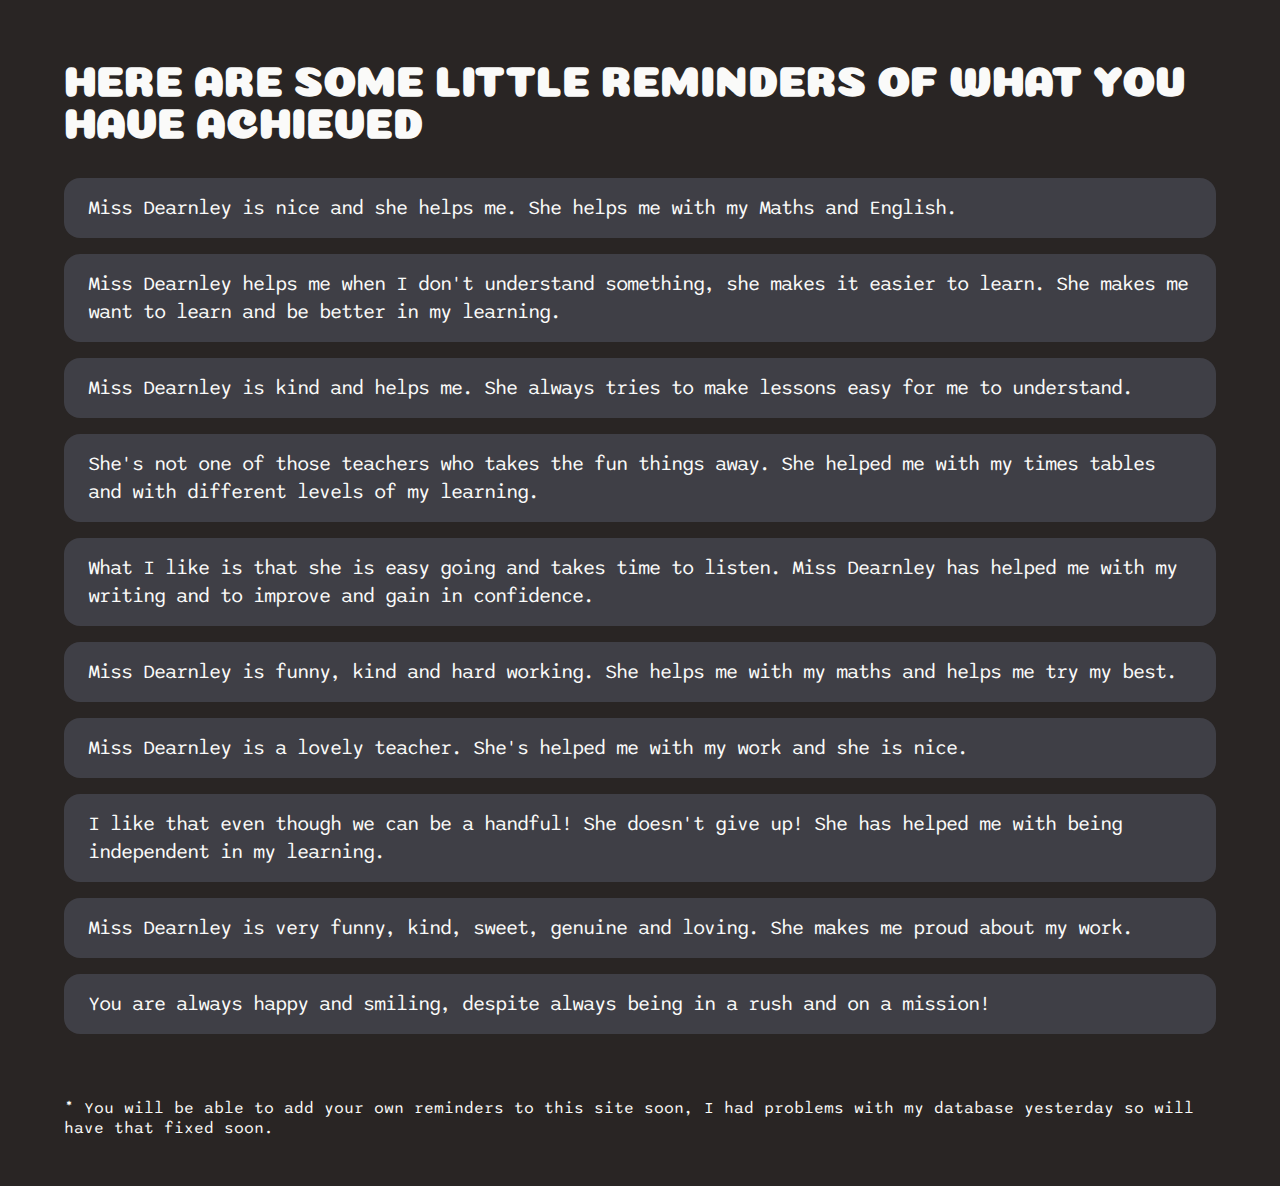
<file: reminder.html>
<!DOCTYPE html>
<html lang="en">
  <head>
    <meta charset="UTF-8" />
    <meta http-equiv="X-UA-Compatible" content="IE=edge" />
    <meta name="viewport" content="width=device-width, initial-scale=1.0" />

    <link rel="preconnect" href="https://fonts.googleapis.com" />
    <link rel="preconnect" href="https://fonts.gstatic.com" crossorigin />
    <link
      href="https://fonts.googleapis.com/css2?family=Coiny&family=Sono:wght@400;600&display=swap"
      rel="stylesheet"
    />

    <link href="style.css" rel="stylesheet" />
    <title>Today I Learned!</title>
  </head>
  <body>
    <div class="container">
      <header class="header">
        <div class="logo">
          
          <h1>Here are some little reminders of what you have achieved</h1>
        </div>
      </header>

      <main class="main">
        <section>
          <ul class="facts-list">
            <li class="fact">
              <p>
                Miss Dearnley is nice and she helps me. She helps me with my
                Maths and English.
              </p>
            </li>
            <li class="fact">
              <p>
                Miss Dearnley helps me when I don't understand something, she
                makes it easier to learn. She makes me want to learn and be
                better in my learning.
              </p>
            </li>
            <li class="fact">
              <p>
                Miss Dearnley is kind and helps me. She always tries to make
                lessons easy for me to understand.
              </p>
            </li>
            <li class="fact">
              <p>
                She's not one of those teachers who takes the fun things away.
                She helped me with my times tables and with different levels of
                my learning.
              </p>
            </li>
            <li class="fact">
              <p>
                What I like is that she is easy going and takes time to listen.
                Miss Dearnley has helped me with my writing and to improve and
                gain in confidence.
              </p>
            </li>
            <li class="fact">
              <p>
                Miss Dearnley is funny, kind and hard working. She helps me with
                my maths and helps me try my best.
              </p>
            </li>
            <li class="fact">
              <p>
                Miss Dearnley is a lovely teacher. She's helped me with my work
                and she is nice.
              </p>
            </li>
            <li class="fact">
              <p>
                I like that even though we can be a handful! She doesn't give
                up! She has helped me with being independent in my learning.
              </p>
            </li>
            <li class="fact">
              <p>
                Miss Dearnley is very funny, kind, sweet, genuine and loving.
                She makes me proud about my work.
              </p>
            </li>
            <li class="fact">
              <p>
                You are always happy and smiling, despite always being in a rush
                and on a mission!
              </p>
            </li>
          </ul>
        </section>
        <p>
          * You will be able to add your own reminders to this site soon, I had
          problems with my database yesterday so will have that fixed soon.
        </p>
      </main>
    </div>
  </body>
</html>
</file>
<file: style.css>
* {
  margin: 0;
  padding: 0;
  box-sizing: border-box;
}

body {
  background-color: #292524;
  color: #fafaf9;
  font-family: "Sono", sans-serif;
  padding: 48px 64px;
}

.hidden {
  display: none !important;
}

/* Main Layout */
.container {
  max-width: 1500px;
  margin: 0 auto;
}

.header {
  margin-bottom: 40px;
  display: flex;
  align-items: center;
  justify-content: space-between;
}

.main {
  display: grid;
  grid-template-columns: 1fr;
  gap: 48px;
}

@media (max-width: 900px) {
  .main {
    grid-template-columns: 1fr;
  }
}

/* Elements */

.logo {
  display: flex;
  align-items: center;
  gap: 16px;
}

.logo img {
  width: 68px;
  height: 68px;
}

h1 {
  font-size: 42px;
  text-transform: uppercase;
  font-family: "Coiny", sans-serif;
  line-height: 1;
  margin-top: 6px;
}

.category {
  margin-bottom: 16px;
}

.fact {
  font-size: 20px;
  line-height: 1.4;
  background-color: #3f3f46;
  margin-bottom: 16px;
  padding: 16px 24px;
  display: flex;
  align-items: center;
  gap: 24px;
  letter-spacing: -1px;
  border-radius: 16px;
}

@media (max-width: 1200px) {
  .fact {
    flex-direction: column;
    align-items: flex-end;
    gap: 12px;
  }
}

.tag {
  text-transform: uppercase;
  font-size: 14px;
  font-family: "Coiny", sans-serif;
  padding-top: 3px;
  padding-left: 10px;
  padding-right: 10px;
  border-radius: 100px;
}

.vote-buttons {
  margin-left: auto;
  flex-shrink: 0;
  display: flex;
  gap: 8px;
}

.vote-buttons button {
  border: none;
  background-color: #78716c;
  font-size: 18px;
  padding: 6px 12px;
  border-radius: 100px;
  color: inherit;
  font-family: inherit;
  font-weight: 600;
  cursor: pointer;
  transform: 0.3s;
}

.vote-buttons button:hover {
  background-color: #292524;
}

ul {
  list-style: none;
}

.source:link,
.source:visited {
  color: #a8a29e;
  text-decoration: none;
  margin-left: 12px;
  transition: 0.3s;
}

.source:hover,
.source:active {
  color: #3b82f6;
}

.btn {
  border: none;
  font-family: "Coiny", sans-serif;
  line-height: 1;
  text-transform: uppercase;
  font-size: 17px;
  padding: 16px 0 13px;
  background-image: linear-gradient(135deg, #3b82f6, #ef4444, #16a34a, #eab308);
  color: inherit;
  border-radius: 100px;
  transition: 0.3s;
}

.btn:hover {
  transform: scale(110%) rotate(-2deg);
  cursor: pointer;
}

.btn-large {
  font-size: 20px;
  padding: 20px 32px 17px;
}

.btn-all-categories {
  margin-bottom: 16px;
  width: 100%;
}

.btn-category {
  width: 100%;
  background-image: none;
}

/* Form */
.fact-form {
  background-color: #44403c;
  margin-bottom: 40px;
  padding: 16px 32px;
  display: flex;
  align-items: center;
  gap: 16px;
  border-radius: 16px;
}

.fact-form input,
.fact-form select {
  width: 220px;
  background-color: #78716c;
  border: none;
  border-radius: 100px;
  padding: 16px;
  color: inherit;
  font-family: inherit;
}

.fact-form input:first-child {
  flex-grow: 1;
}

.fact-form input::placeholder {
  color: #a8a29e;
}

.fact-form span {
  font-weight: 600;
  font-size: 18px;
  margin-right: 18px;
}

@media (max-width: 1000px) {
  body {
    padding: 32px 48px;
  }

  .fact-form {
    flex-direction: column;
    align-items: stretch;
  }
  .fact-form input,
  .fact-form select {
    width: auto;
  }
}
</file>
